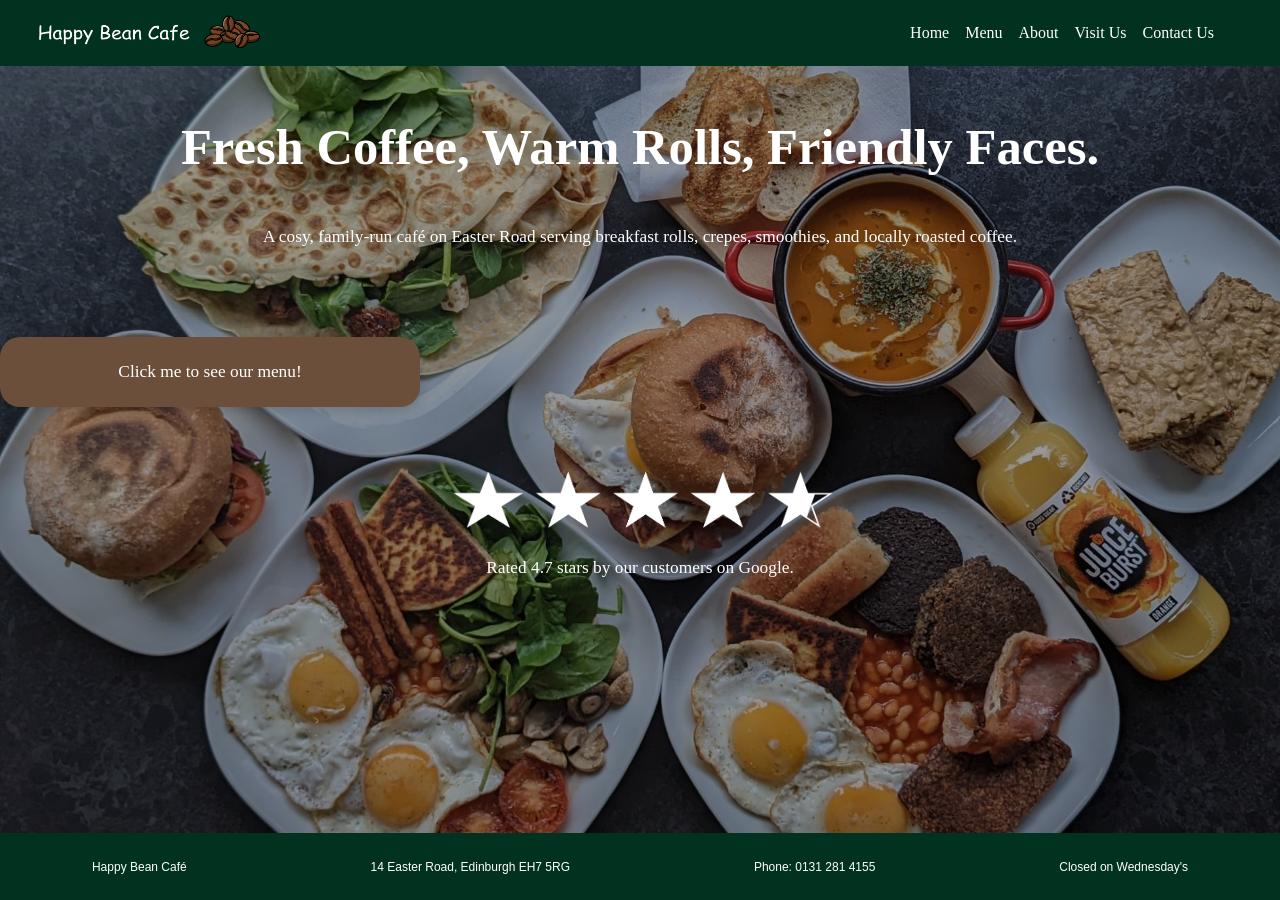
<file: index.html>
<!DOCTYPE html>
<html>
<head>
    <title>Happy Bean Cafe</title>
    <meta name="viewport" content="width=device-width, initial-scale=1">
    <link rel="stylesheet" href="styles.css">
</head>
<body id ="home">
    <nav class="navbar">
        <div class = "logo">
        <img src = "Logo_White.png" height = 50px width = 250px>
        </div>
        <ul class="nav-links">
            <li><a href="index.html">Home</a></li>
            <li><a href="menu.html">Menu</a></li>
            <li><a href="#">About</a></li>
            <li><a href="#">Visit Us</a></li>
            <li><a href="Contact%20Us.html">Contact Us</a></li>
        </ul>
    </nav>
    <br>
    <h1>Fresh Coffee, Warm Rolls, Friendly Faces.</h1>
    <div class = "box">
    <p>A cosy, family-run café on Easter Road serving breakfast rolls, crepes, smoothies, and locally roasted coffee.</p>
    <br>
</div>
    <br>
   <br>
    <br>
    <a href =  "menu.html">
    <div class = "button">
    <p id = "special_id">Click me to see our menu!</p>
    </div>
</a>
    <br>
   <br>
    <br>
    <img src = "4.7.png" height = 80px width = 400px>
    <p>Rated 4.7 stars by our customers on Google.</p>
<footer>
<p>Happy Bean Café</p>
<p>14 Easter Road, Edinburgh EH7 5RG </p> 
<p>Phone: <a href="tel:01312814155">0131 281 4155</a></p>
<p>Closed on Wednesday's</p>
</footer>
</body>
</html>
</file>
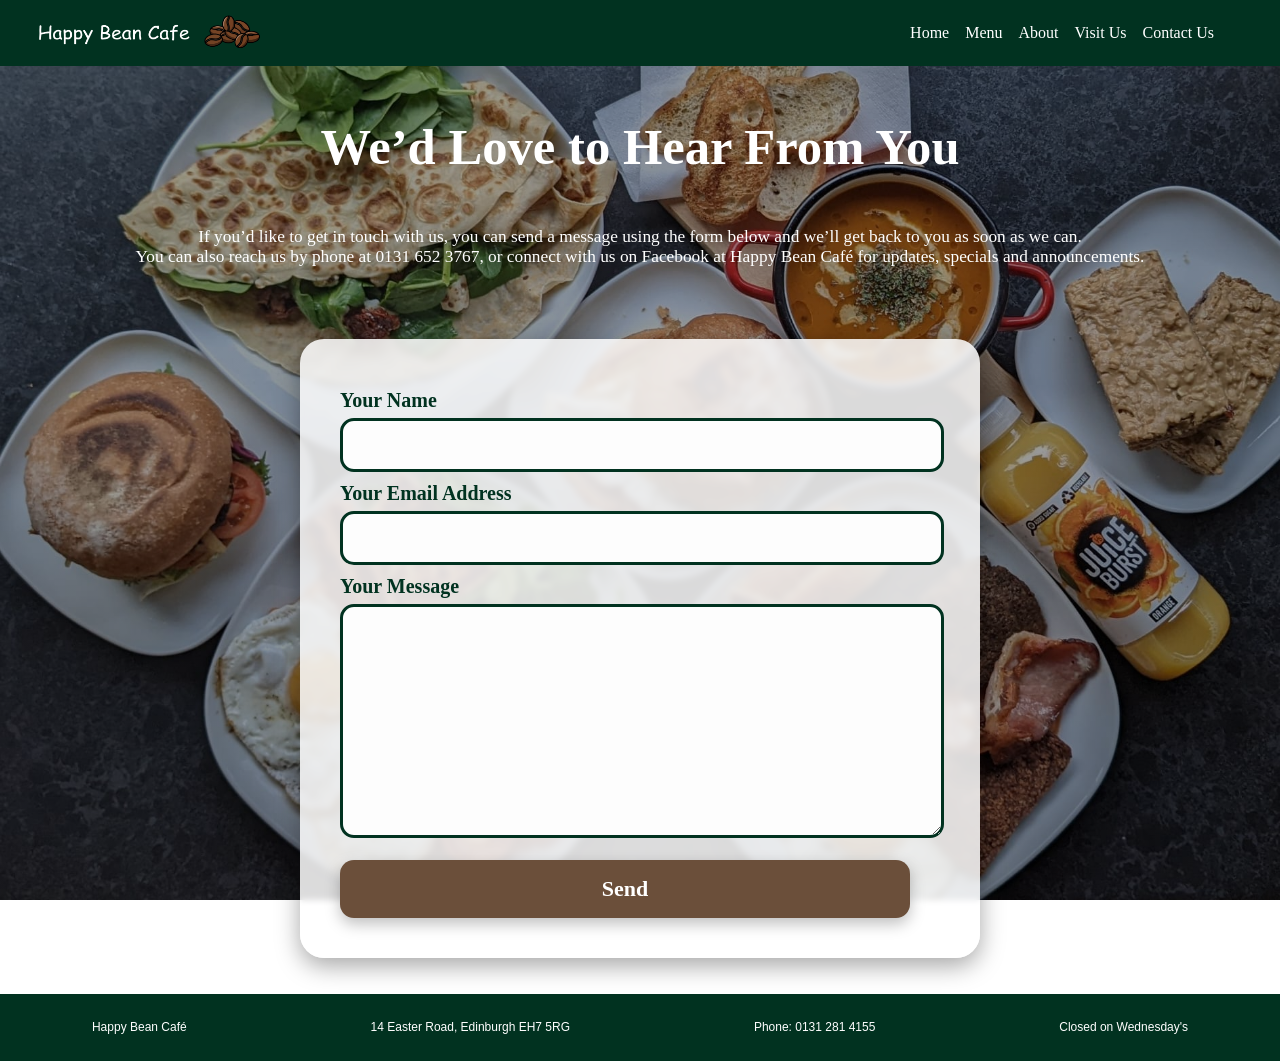
<file: Contact Us.html>
<!DOCTYPE html>
<html>
<head>
    <title>Happy Bean Cafe</title>
    <meta name="viewport" content="width=device-width, initial-scale=1">
    <link rel="stylesheet" href="styles.css">
</head>
<body id="home" class="contact-page">
    <nav class="navbar">
        <div class = "logo">
        <img src = "Logo_White.png" height = 50px width = 250px>
        </div>
        <ul class="nav-links">
            <li><a href="index.html">Home</a></li>
            <li><a href="menu.html">Menu</a></li>
            <li><a href="#">About</a></li>
            <li><a href="#">Visit Us</a></li>
            <li><a href="Contact%20Us.html">Contact Us</a></li>
        </ul>
    </nav>
    <br>
    <h1>We’d Love to Hear From You</h1>
    <div class = "box">
    <p>If you’d like to get in touch with us, you can send a message using the form below and we’ll get back to you as soon as we can. 
    <br>
    You can also reach us by phone at 0131 652 3767, or connect with us on Facebook at Happy Bean Café for updates, specials and announcements.</p>
    <br>
</div>


<div class="formcarry-container">
  <form action="https://formcarry.com/s/K8K96ZvFhf2" method="POST" class="formcarry-form">
    
    <label for="name">Your Name</label>
    <input type="text" id="name" name="fullName" required />

    <label for="email">Your Email Address</label>
    <input type="email" id="email" name="email" required />

    <label for="message">Your Message</label>
    <textarea name="message" id="message" cols="30" rows="10"></textarea>

    <button type="submit">Send</button>
  </form>
</div>
<br>
<br>
<footer>
<p>Happy Bean Café</p>
<p>14 Easter Road, Edinburgh EH7 5RG </p> 
<p>Phone: <a href="tel:01312814155">0131 281 4155</a></p>
<p>Closed on Wednesday's</p>
</footer>
</body>
</html>
</file>
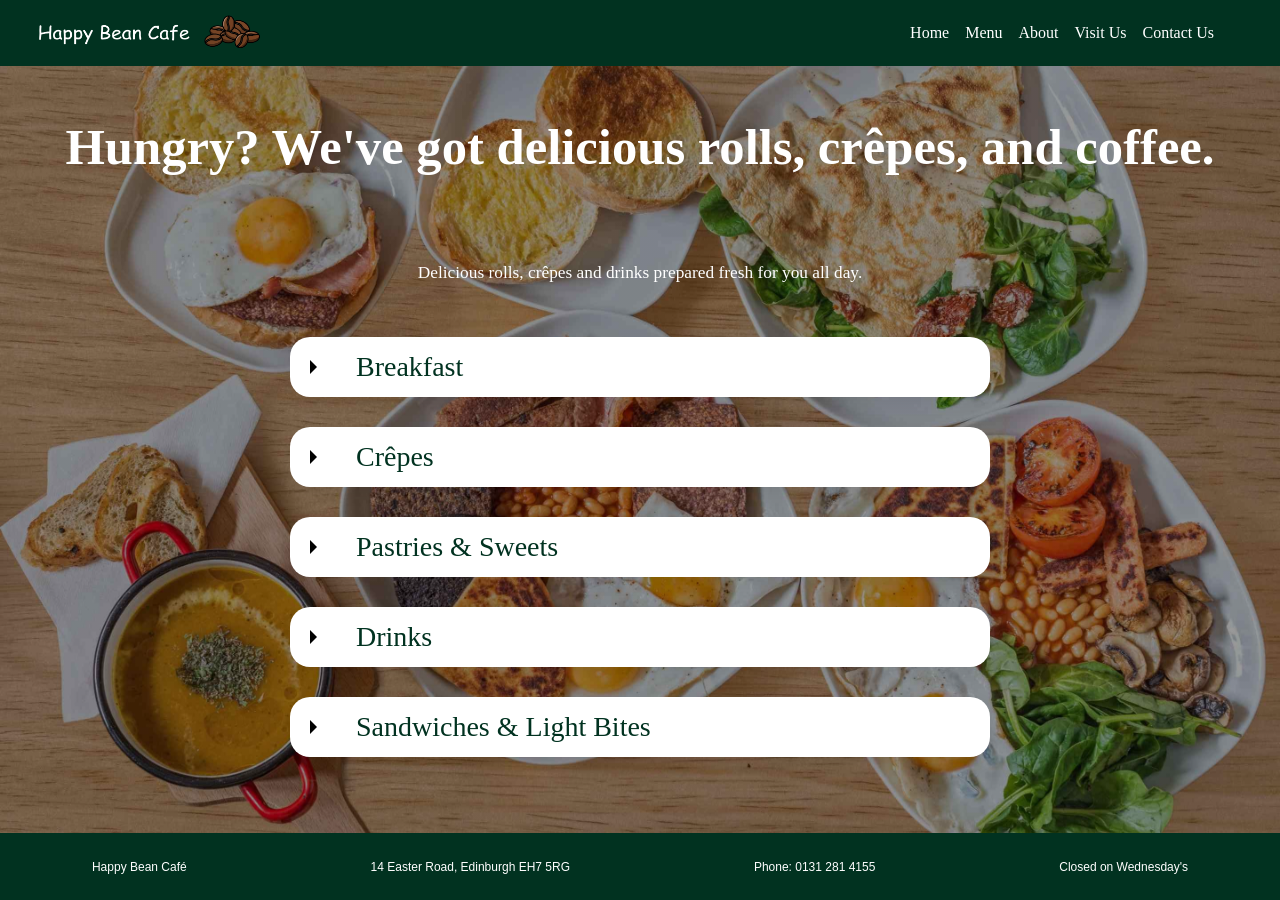
<file: menu.html>
<!DOCTYPE html>
<html>
<head>
    <title>Happy Bean Cafe</title>
    <meta name="viewport" content="width=device-width, initial-scale=1">
    <link rel="stylesheet" href="styles.css">
</head>
     
<body id ="menu">
    <nav class="navbar">
        <div class = "logo">
        <img src = "Logo_White.png" height = 50px width = 250px>
        </div>
        <ul class="nav-links">
            <li><a href="index.html">Home</a></li>
            <li><a href="menu.html">Menu</a></li>
            <li><a href="#">About</a></li>
            <li><a href="#">Visit Us</a></li>
            <li><a href="Contact%20Us.html">Contact Us</a></li>
        </ul>
    </nav>
    <br>
    <h1>Hungry? We've got delicious rolls, crêpes, and coffee.</h1>
    <br>
    <br>
    <div class = "box">
    <p>Delicious rolls, crêpes and drinks prepared fresh for you all day.</p>
    <br>
</div>
    
    
    <br>

<div class="accordion">


  <div class="item">
    <input type="checkbox" id="acc1">
      <label for="acc1"><p>Breakfast</p></label>
    <div class="content">

      <h2>Breakfast Roll: £4.80</h2>
      <p class="green">Slightly toasted, delicious breakfast roll with your choice of fillings. Rolls are buttered so if you are vegan, ask for a dry roll.</p>
      <br>

      <h2>Scottish Breakfast: £10.95</h2>
      <p class="green">Smoked bacon, fried eggs, lorne sausage, link sausage, potato scone, black pudding, haggis, baked beans and toasted buttered bread roll.</p>
      <br>

      <h2>Vegetarian Scottish Breakfast: Unavailable</h2>
      <p class="green">Grilled tomato, fried eggs, potato scone, sautéed mushrooms, vegetarian sausage, baked beans, spinach and toasted buttered bread roll.</p>
      <br>

      <h2>Soup of the Day: Unavailable</h2>
      <p class="green">Homemade vegetarian soup served in a 16oz insulated cup.</p>

    </div>
  </div>

  <!-- 2. CREPES -->
  <div class="item">
    <input type="checkbox" id="acc2">
    <label for="acc2"><p>Crêpes</p></label>
    <div class="content">

      <h3>Sweet Crêpes</h3>
            <br>
      <h2>Sugar & Lemon: £6.90</h2>
      <p class="green">Simple and tasty French classic.</p>

      <h2>Banana & Nutella: £7.95</h2>
      <p class="green">Breakfast, lunch or dinner — these two ingredients play great together!</p>
      <br>

      <h3>Vegetarian Crêpes</h3>
        <br>
      <h2>Roast Peppers, Mozzarella & Basil: £8.30</h2>
      <p class="green">Fresh and flavourful vegetarian option.</p>

      <h2>Goats Cheese, Sundried Tomato & Spinach: £8.60</h2>
      <p class="green">Our personal favourite — a vegetarian feast!</p>
      <br>
<br>
      <h3>Savoury Crêpes</h3>
<br>
      <h2>Honey Roast Ham & Mature Cheddar: £8.40</h2>
      <p class="green">Classic savoury crepe with rich cheddar.</p>

      <h2>Spicy Pepperoni, Mozzarella & Red Onion: £8.50</h2>
      <p class="green">A spicy favourite with melted mozzarella.</p>

      <h2>Coronation Chicken: £8.40</h2>
      <p class="green">Chicken with peanuts, raisins and red onion.</p>
      <br>
<br>
      <h3>Special Crêpes</h3>
<br>
      <h2>Bacon, Brie & Mushroom: £8.90</h2>
      <p class="green">Rich, creamy and savoury.</p>

      <h2>Haggis, Fried Onion & Sweet Chilli: £8.90</h2>
      <p class="green">A Scottish twist with sweet chilli.</p>

      <h2>Polish White Curd Cheese & Jam: Unavailable</h2>
      <p class="green">Unavailable.</p>

      <h2>Apple & Cinnamon: Unavailable</h2>
      <p class="green">Unavailable.</p>

    </div>
  </div>


  <div class="item">
    <input type="checkbox" id="acc3">
    <label for="acc3"><p>Pastries & Sweets</p></label>
    <div class="content">

      <h2>Homemade Peanut Butter & Strawberry Jam Slice: £3.20</h2>
      <p class="green">Beautiful oaty bake with crunchy peanut butter and strawberry jam.</p>
      <br>

      <h2>Cinnamon Cake: £2.90</h2>
      <p class="green">Simple sponge with cinnamon and cocoa filling.</p>
      <br>

      <h3>Yum-Yums</h3>
        <br>
      <h2>Single: £2.00</h2>
      <h2>Double: £3.90</h2>
      <p class="green">Soft, chewy and delicate — definitely addictive.</p>
      <br>

      <h3>Unavailable Items</h3>
      <p class="green">Cinnamon Bun, Orange & White Chocolate Crumble, Almond Croissant, Toffee Brownie (GF), Carrot & Walnut Cake, Cheesecake Brownie, Blackcurrant & Almond Crumble, Lemon Drizzle Flapjack.</p>

    </div>
  </div>

 
  <div class="item">
    <input type="checkbox" id="acc4">
    <label for="acc4"><p>Drinks</p></label>
    <div class="content">

      <h3>Hot Drinks</h3>
     <br>
      <h2>Tea: £2.30</h2>
      <h2>Americano: £3.50</h2>
      <h2>Cappuccino: £3.60</h2>
      <h2>Latte: £3.60</h2>
      <h2>Mocha: £3.80</h2>
      <h2>Hot Chocolate: £3.35</h2>
      <h2>Double Espresso: £2.60</h2>
      <h2>Flat White: £3.60</h2>
      <h2>Chai Latte: £3.45</h2>
      <h2>Dirty Chai: £3.90</h2>
      <h2>Matcha Latte: Unavailable</h2>
      <br>

      <h3>Smoothies (16oz)</h3>
      <br>
      <h2>Green: £5.95</h2>
      <p class="green">Apple, spinach, ginger, banana, carrot, lemon zest.</p>

      <h2>Yellow: £5.90</h2>
      <p class="green">Passionfruit, mango, peach, banana, turmeric, coconut milk.</p>

      <h2>Purple: £5.90</h2>
      <p class="green">Goji berries, red currant, blackberry, blueberry, oats, almond milk.</p>

      <h2>Super: £5.95</h2>
      <p class="green">Pear, kiwi, beetroot, kale, avocado, mint, oat milk.</p>

      <h2>Tropical: £5.90</h2>
      <p class="green">Dragon fruit, strawberry, mango, papaya, sour apple, orange juice.</p>

      <h2>Oat Delight: Unavailable</h2>
      <br>

      <h3>Soft Drinks</h3>
        <br>
      <h2>Coca-Cola Original: £2.40</h2>
      <h2>Diet Coke: £2.40</h2>
      <h2>Coke Zero: £2.40</h2>
      <h2>Irn Bru: £2.40</h2>
      <h2>Irn Bru Sugar Free: £2.40</h2>
      <h2>San Pellegrino Orange: £2.90</h2>
      <h2>San Pellegrino Lemon: £2.90</h2>
      <h2>Bottled Drinks (500ml): from £1.95</h2>

    </div>
  </div>


  <div class="item">
    <input type="checkbox" id="acc5">
    <label for="acc5"><p>Sandwiches & Light Bites</p></label>
    <div class="content">

      <h2>Feta, Sundried Tomato, Hummus & Olive Focaccia: £5.90</h2>
      <p class="green">Fresh vegetarian focaccia with Mediterranean flavours.</p>
      <br>

      <h2>Turkey & Wensleydale (Granary Roll): £5.90</h2>
      <p class="green">Turkey with Wensleydale cheese, cranberry and red onion.</p>
      <br>

      <h2>Unavailable Sandwiches</h2>
      <p class="green">Chicken & Bacon Bagel, Roast Beef Roll, Mozzarella & Roast Pepper Bagel, Ciabatta with Salami & Aioli, Coronation Chicken Bagel.</p>
      <br>

      <h3>Crisps</h3>
        <br>
      <h2>Real Sea Salt & Cider Vinegar: £2.40</h2>
      <p class="green">Other flavours unavailable.</p>

    </div>
  </div>

</div>
<br>

    <footer>
<p>Happy Bean Café</p>
<p>14 Easter Road, Edinburgh EH7 5RG </p> 
<p>Phone: <a href="tel:01312814155">0131 281 4155</a></p>
<p>Closed on Wednesday's</p>
</footer>
</body>

</html>
</file>
<file: styles.css>
/*Main elements*/

h1{
    font-family: Comic-Sans;
    color: white;
    text-align: center;
    font-size: 38pt
}

h2{
    font-family: Comic-Sans;
    color: #013220;
    margin-left: 30px;
    font-size: 20pt
}

h3{
    font-family: Comic-Sans;
    color: #013220;
    font-size: 24pt;
    text-align: center;
    text-decoration: underline;
    text-decoration-color: #013220;
}

p{
    font-family: Comic-Sans;
    color: white;
    text-align: center;
    font-size: 13pt
}

body{
    min-height: 100vh;
    display: flex;
    flex-direction: column;
}

footer{
    margin-top: auto;
    background-color: #013220 ;
    width: 100%;
    height: 67px;
    display: flex;
    justify-content: space-around;
    align-items: center
}

footer p{
    color: white;
    font-family: Arial;
    font-size: 9pt
}

footer a,
footer a:visited {
    color: white;
}

a{
    text-decoration: none;
}

img {
    display: block;
    margin: 0 auto;
}

.green{
    color: #4CAF50;
    text-align: left
}

.box{
    margin-bottom: 0
}
.button{
    border-radius: 20px;
    height: 70px;
    width: 420px;
    box-shadow: 0px 4px 12px rgba(0,0,0,0.15);
    background-color: #6B4F3A;
    display: flex;
    justify-content: center;
    align-items: center;
    justify-self: center
}

.button p{
    color: white;
}


/*Classes*/

/*ID's*/

#home{
    margin: 0;
    font-family: Arial, sans-serif;
    background-image:
        linear-gradient(rgba(0,0,0,0.4), rgba(0,0,0,0.4)),
        url(Food.jpeg);
    background-size: cover;
    background-position: center;
    background-attachment: fixed;
}

#menu{
    margin: 0;
    font-family: Arial, sans-serif;
    background-image:
        linear-gradient(rgba(0,0,0,0.4), rgba(0,0,0,0.4)),
        url(menu.jpeg);
    background-size: cover;
    background-position: center;
    background-attachment: fixed;
}

/*Nav Part */
.navbar {
    display: flex;
    justify-content: space-between;
    align-items: center;
    background-color: #013220 ;
    padding: 0.5em 1em;
    color: white;
}

.nav-links {
    list-style: none;
    display: flex;
    gap: 1em;
    margin: 0;
    margin-right: 50px
}


.nav-links a {
    text-decoration: none;
    font-family: Comic-Sans;
    color: white;
    transition: color 0.3s;
}


/*Hovers*/

.nav-links a:hover {
    color: #4CAF50;
}

.button p:hover {
    color: #4CAF50;
}


/*menu boxes*/

.accordion { width: 700px; margin: 0 auto; }


.item {
  background: #fff;
  border-radius: 20px;
  overflow: hidden;
  margin-bottom: 30px;
  box-shadow: 0 6px 18px rgba(0,0,0,0.06);
}


.item > input[type="checkbox"] {
  position: absolute;
  left: -9999px;
  width: 1px;
  height: 1px;
  opacity: 0;
  pointer-events: none;
}


.item label {
  display: flex;
  align-items: center;
  cursor: pointer;
  height: 60px;
  padding: 0 30px;
  position: relative;
  user-select: none;
  box-sizing: border-box;
}


.item label p {
  margin: 0;
  font-size: 28px;
  color: #013220;
  margin-left: 36px;
  line-height: 1;
  text-decoration-color: #013220;
}

.accordion .content h3 {
    color: #013220;
    text-decoration: underline;
    text-decoration-color: #013220;
}


.item label::before {
  content: "";
  border-width: 7px;
  border-style: solid;
  border-color: transparent transparent transparent black;
  position: absolute;
  left: 20px;
  top: 50%;
  transform: translateY(-50%);
  transition: transform 0.28s cubic-bezier(.2,.9,.2,1);
  will-change: transform;
}


.item .content {
  box-sizing: border-box;
  max-height: 0;
  overflow: hidden;
  padding: 0 30px;
  opacity: 0;
  text-decoration-color: #013220;
  transition: max-height 0.45s ease, opacity 0.28s ease, padding 0.28s ease;
}


.item .content > * { margin: 0 0 12px 0; color: #013220; }


.item input:checked ~ label::before {
  transform: translateY(-50%) rotate(90deg);
}


.item input:checked ~ .content {
  max-height: 2000px;
  opacity: 1;
  padding: 20px 30px;
  overflow: auto;
}


/*FORM PART*/


.formcarry-container {
  width: 60%;
  max-width: 600px;
  margin: 4vh auto 0 auto;
  background-color: rgba(255, 255, 255, 0.85);
  padding: 40px;
  border-radius: 24px;
  box-shadow: 0px 8px 25px rgba(0,0,0,0.35);
  backdrop-filter: blur(3px);

  display: flex;
  flex-direction: column;
  align-items: center;
}

.formcarry-form {
  width: 100%;
  padding-left: 10px;
  padding-right: 10px;
}

.formcarry-form label {
  display: block;
  padding: 10px 0 6px 0;
  font-family: Comic-Sans;
  color: #013220;
  font-size: 20px;
  font-weight: bold;
  text-align: left;
}

.formcarry-form input,
.formcarry-form textarea {
  font-size: 17px;
  width: 95%;
  padding: 14px;
  background-color: #fdfdfd;
  border: 3px solid #013220;
  border-radius: 14px;
  color: #013220;
  font-family: Arial;
  transition: 0.25s ease;

  margin: 0 auto;
  display: block;
}

.formcarry-form textarea {
  min-height: 140px;
  resize: vertical;
}

.formcarry-form button {
  margin-top: 22px;
  width: 95%;
  padding: 16px;
  border-radius: 14px;
  background-color: #6B4F3A;
  color: white;
  font-family: Comic-Sans;
  font-size: 22px;
  font-weight: bold;
  border: none;
  cursor: pointer;
  box-shadow: 0px 6px 15px rgba(0,0,0,0.25);
  transition: background-color 0.3s, transform 0.2s;
}

.formcarry-form button:hover {
  background-color: #4CAF50;
  transform: scale(1.04);
}

@media (max-width: 720px) {
  h1 {
    font-size: clamp(1.8rem, 5vw, 2.4rem);
    padding: 0 16px;
  }

  .button {
    width: min(420px, calc(100% - 32px));
    box-sizing: border-box;
    margin-inline: auto;
  }

  #home:not(.contact-page) h1 {
    margin: 36px 0 20px;
  }

  #home:not(.contact-page) .box {
    margin-bottom: 32px;
  }

  #home:not(.contact-page) > a {
    display: block;
    margin-bottom: 32px;
  }

  #home:not(.contact-page) > img {
    margin-bottom: 12px;
  }

  #home:not(.contact-page) > p {
    margin: 0 20px 32px;
  }

  .contact-page .formcarry-container {
    margin-bottom: 28px;
  }

  #home > img {
    max-width: calc(100% - 32px);
    height: auto;
  }

  #home,
  #menu {
    background-attachment: scroll;
  }

  .accordion {
    width: calc(100% - 32px);
    max-width: 700px;
    box-sizing: border-box;
  }

  .formcarry-container {
    width: calc(100% - 32px);
    max-width: 600px;
    box-sizing: border-box;
    padding: 28px;
  }

  .box {
    padding: 0 16px;
    margin-bottom: 20px;
  }

  .navbar {
    flex-wrap: wrap;
    justify-content: center;
    gap: 8px;
  }

  #home > br,
  #menu > br,
  #home .box br,
  #menu .box br {
    display: none;
  }

  .nav-links {
    flex-wrap: wrap;
    justify-content: center;
    gap: 0.5em 0.75em;
    margin: 0;
    padding: 0;
  }

  .logo img {
    width: min(250px, calc(100vw - 32px));
    height: auto;
  }

  .accordion .item label {
    min-height: 60px;
    height: auto;
    padding: 12px 16px 12px 48px;
  }

  .item label p {
    margin-left: 0;
    font-size: 22px;
    line-height: 1.2;
  }

  .item .content,
  .item input:checked ~ .content {
    padding-right: 18px;
    padding-left: 18px;
  }

  .item .content h2 {
    margin-left: 0;
    font-size: 18px;
  }

  .item input:checked ~ .content {
    max-height: 6000px;
    overflow: visible;
  }

  .formcarry-container {
    padding: 20px;
  }

  .formcarry-form {
    box-sizing: border-box;
    padding: 0;
  }

  .formcarry-form input,
  .formcarry-form textarea,
  .formcarry-form button {
    width: 100%;
    box-sizing: border-box;
  }

  footer {
    display: grid;
    grid-template-columns: repeat(2, minmax(0, 1fr));
    height: auto;
    gap: 8px 12px;
    padding: 12px 16px;
    box-sizing: border-box;
  }

  footer p {
    margin: 4px 0;
    text-align: center;
  }
}

@media (max-width: 380px) {
  .nav-links {
    gap: 0.25em 0.5em;
  }

  .nav-links a {
    font-size: 0.9rem;
  }
}
</file>
